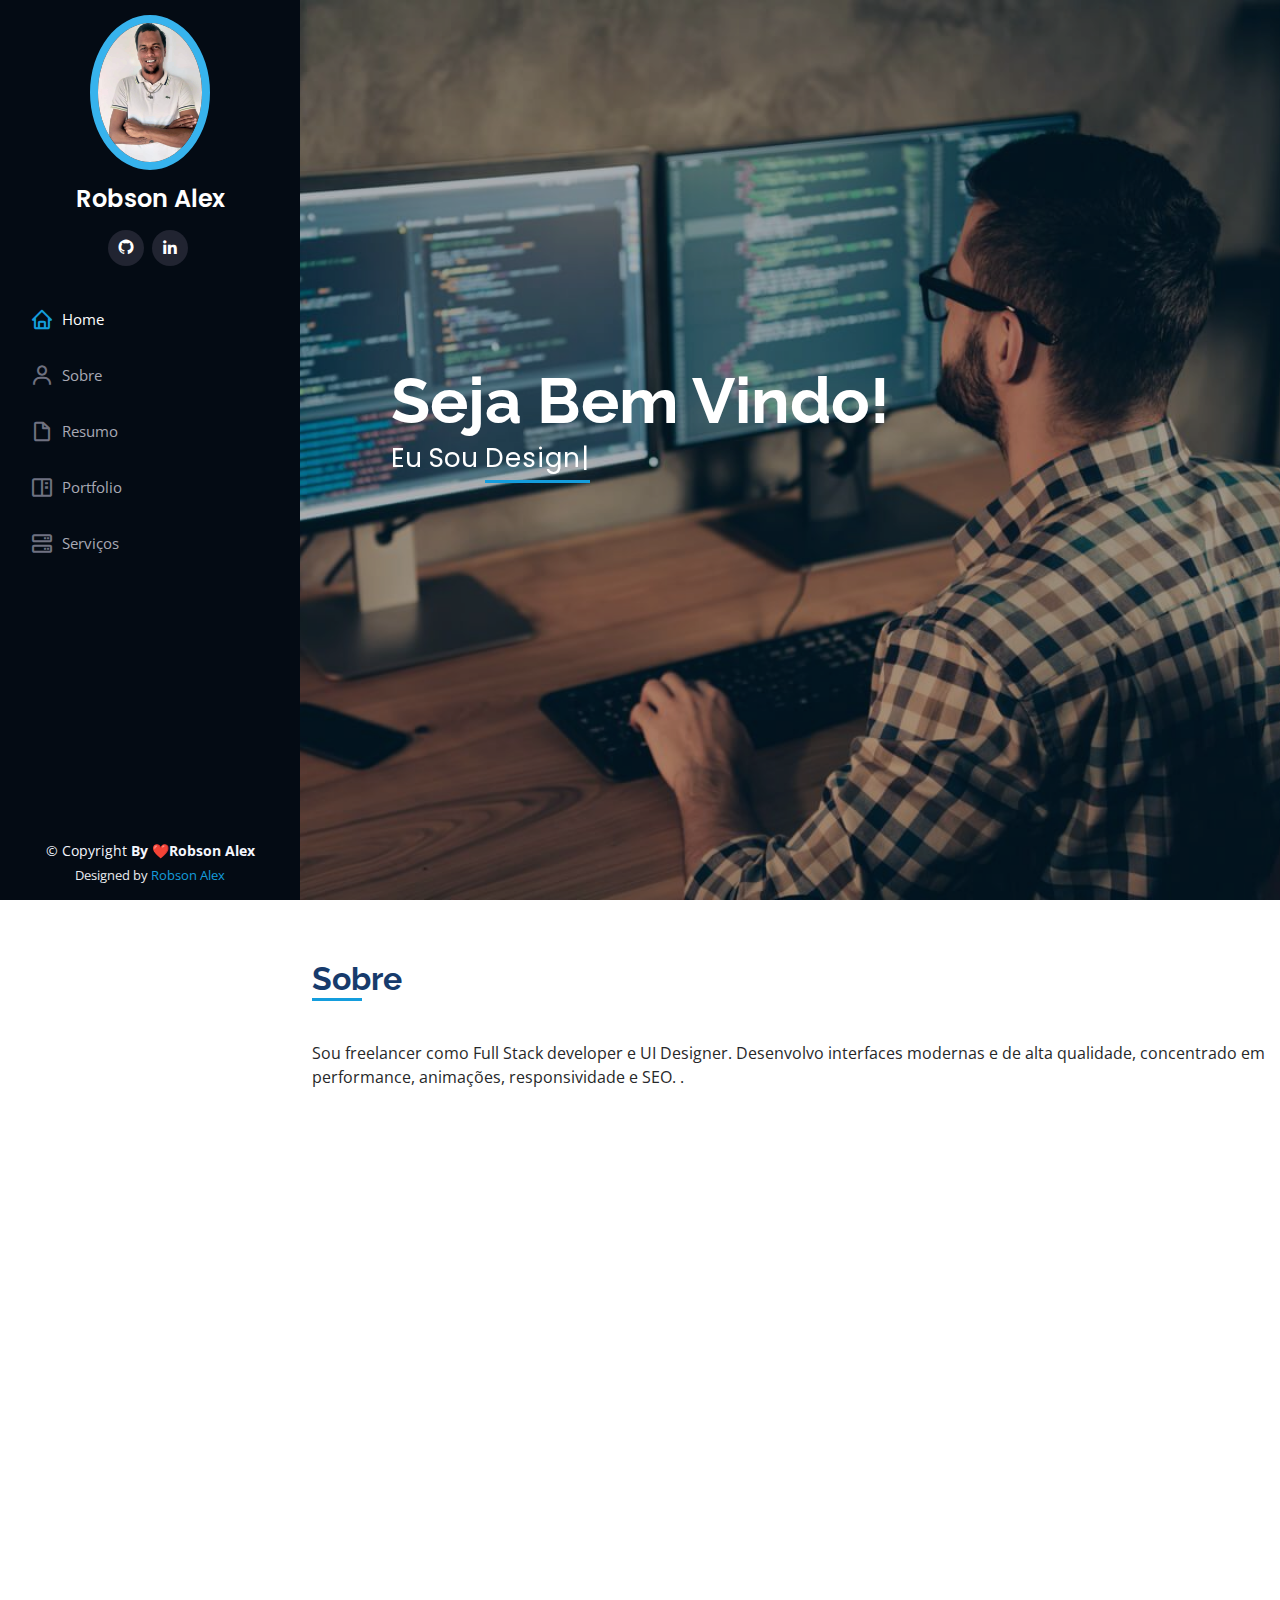
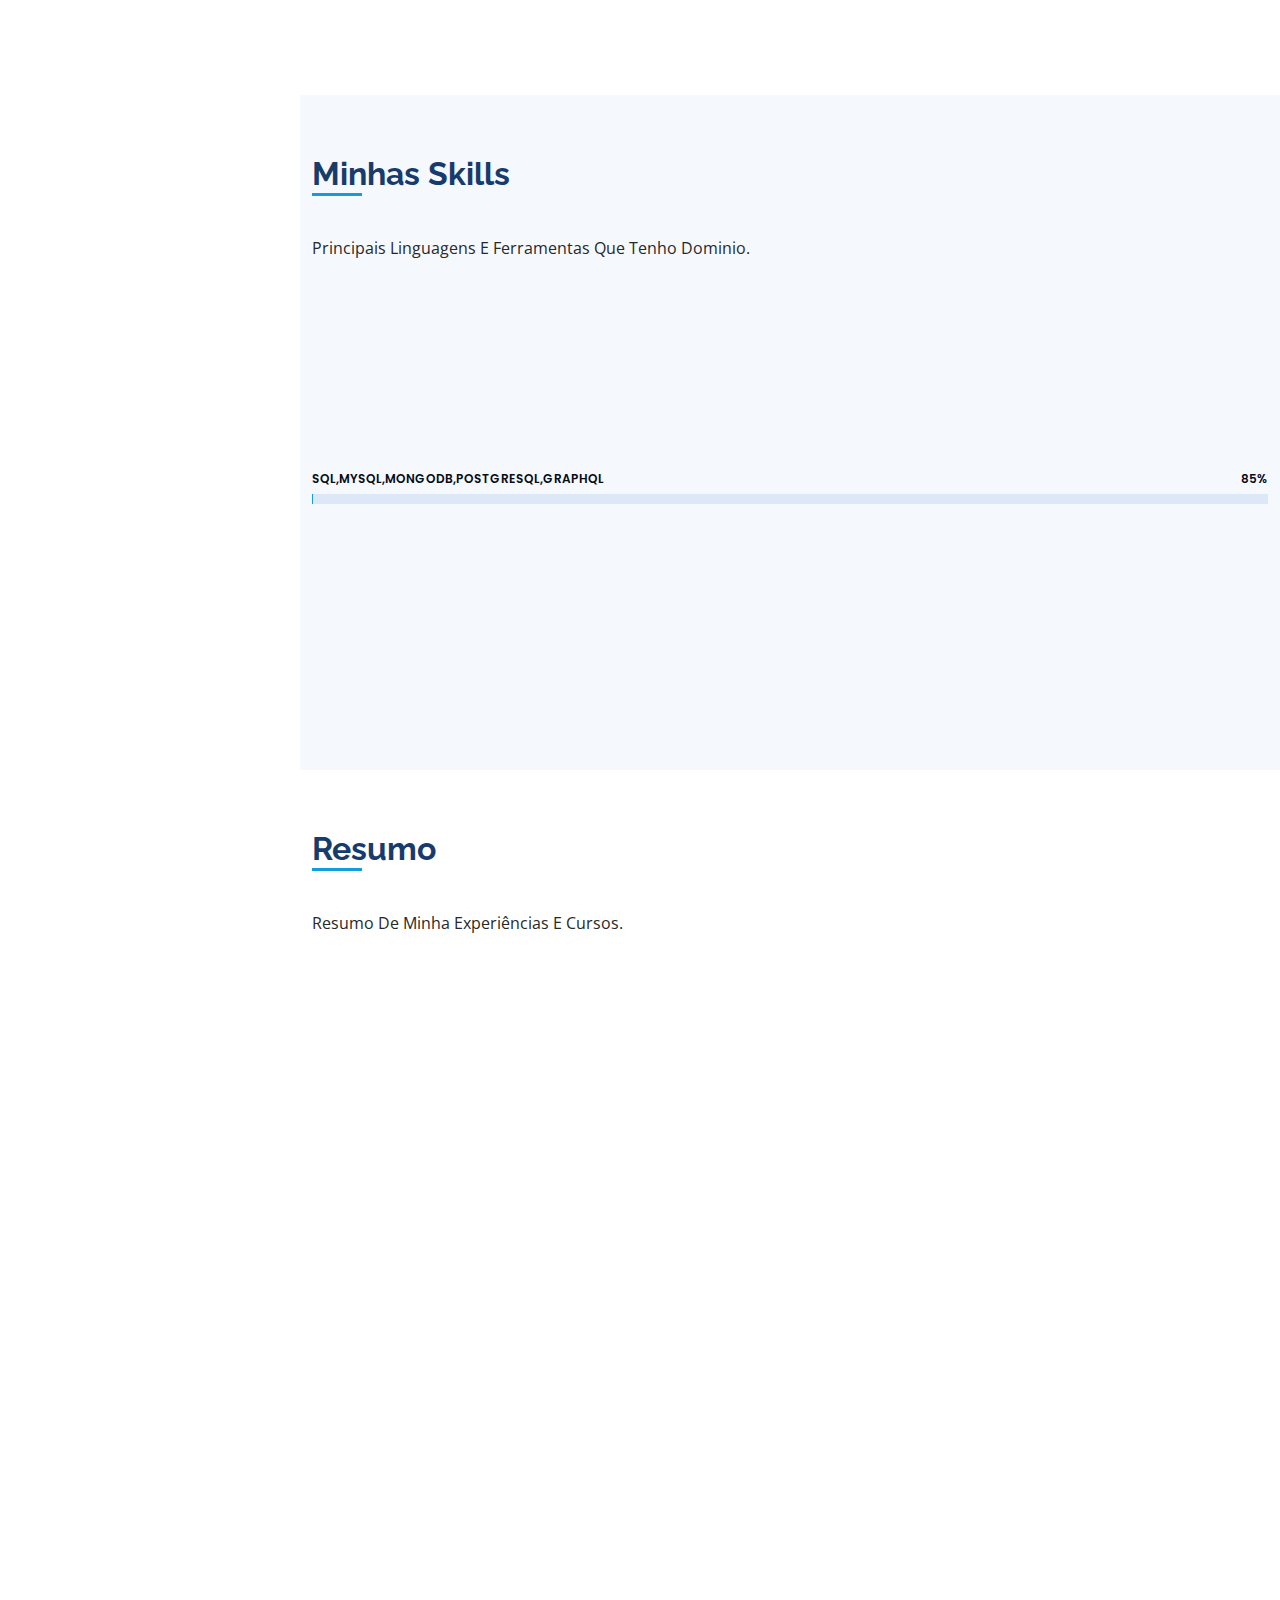
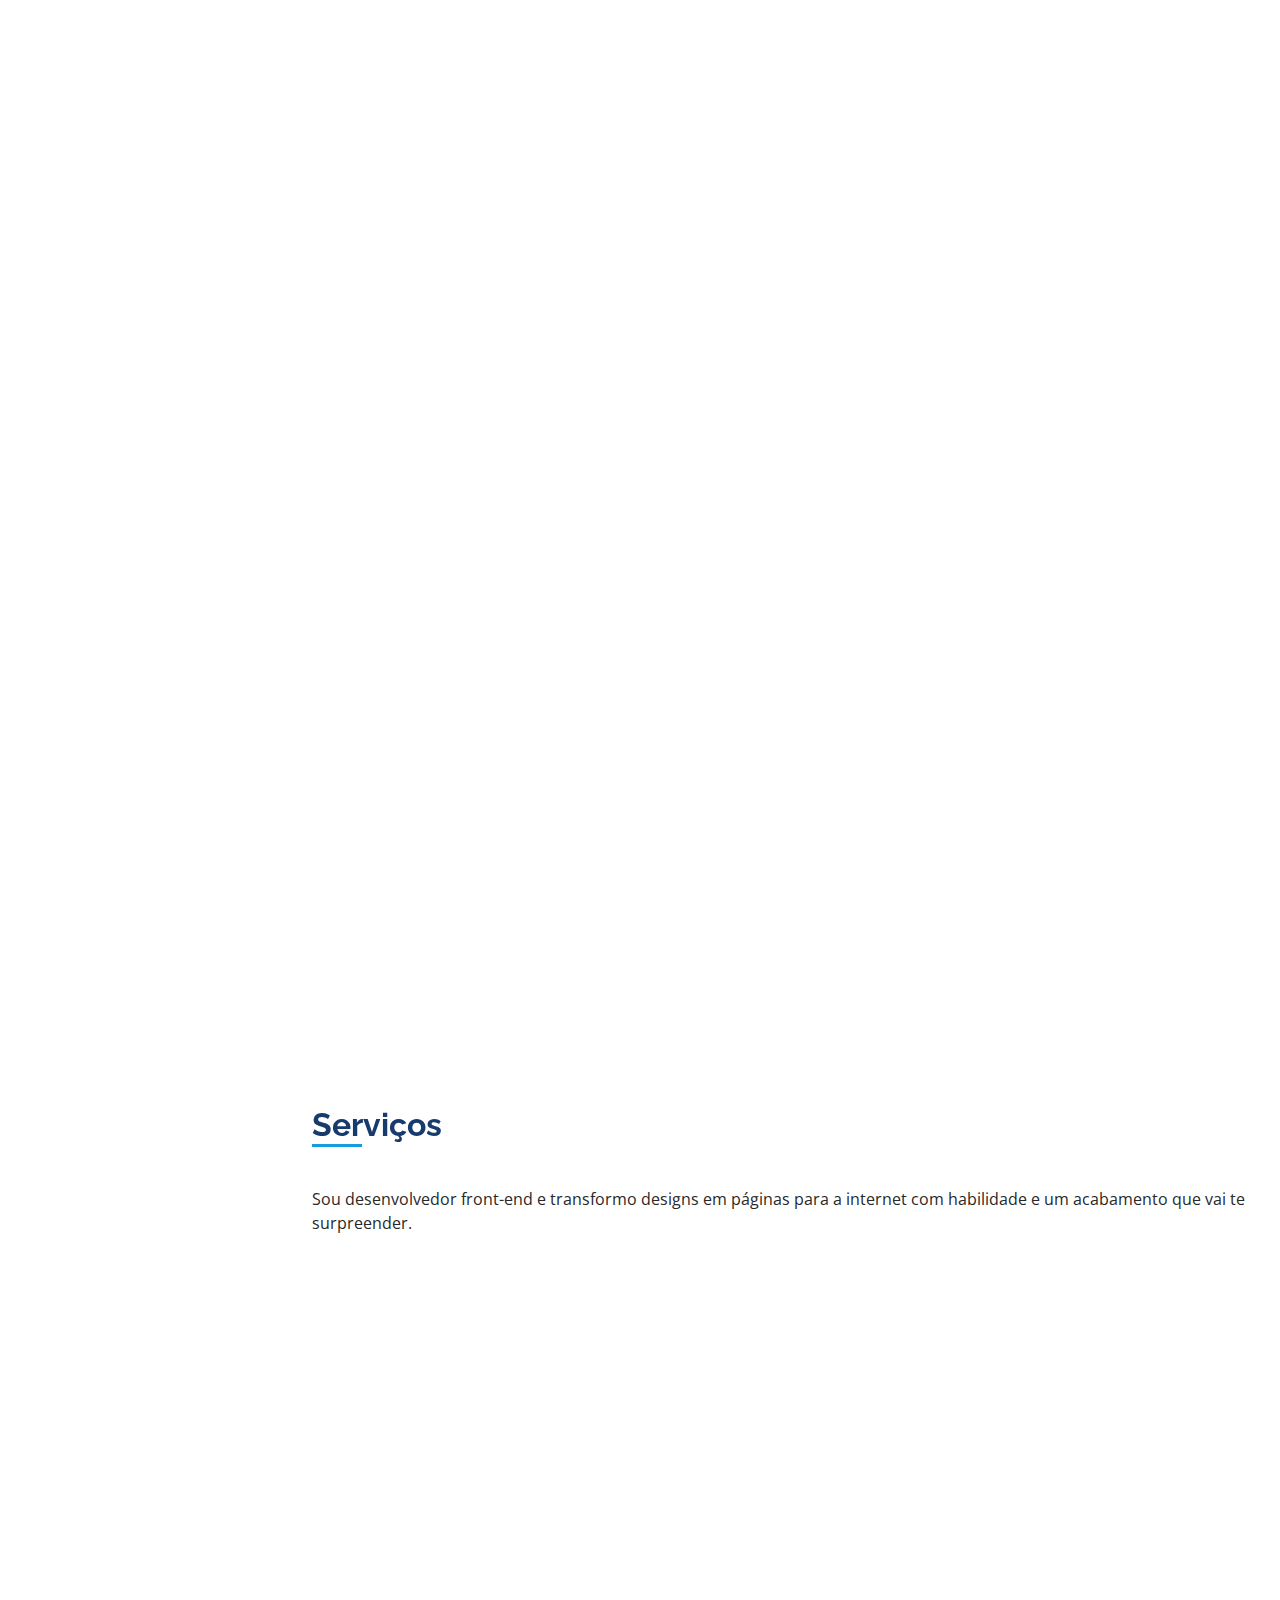
<file: index.html>
<!DOCTYPE html>

<html lang="en">
<head>
<meta charset="utf-8"/>
<meta content="width=device-width, initial-scale=1.0" name="viewport"/>
<title>Robson Alex</title>
<meta content="" name="description"/>
<meta content="" name="keywords"/>
<!-- Favicons -->
<link href="assets/img/favicon.png" rel="icon"/>
<link href="assets/img/apple-touch-icon.png" rel="apple-touch-icon"/>
<!-- Google Fonts -->
<link href="https://fonts.googleapis.com/css?family=Open+Sans:300,300i,400,400i,600,600i,700,700i|Raleway:300,300i,400,400i,500,500i,600,600i,700,700i|Poppins:300,300i,400,400i,500,500i,600,600i,700,700i" rel="stylesheet"/>
<!-- Vendor CSS Files -->
<link href="assets/vendor/aos/aos.css" rel="stylesheet"/>
<link href="assets/vendor/bootstrap/css/bootstrap.min.css" rel="stylesheet"/>
<link href="assets/vendor/bootstrap-icons/bootstrap-icons.css" rel="stylesheet"/>
<link href="assets/vendor/boxicons/css/boxicons.min.css" rel="stylesheet"/>
<link href="assets/vendor/glightbox/css/glightbox.min.css" rel="stylesheet"/>
<link href="assets/vendor/swiper/swiper-bundle.min.css" rel="stylesheet"/>
<!-- Template Main CSS File -->
<link href="assets/css/style.css" rel="stylesheet"/>
</head>
<body>
<!-- ======= Mobile nav toggle button ======= -->
<i class="bi bi-list mobile-nav-toggle d-xl-none"></i>
<!-- ======= Header ======= -->
<header id="header">
<div class="d-flex flex-column">
<div class="profile">
<img alt="" class="img-fluid rounded-circle" src="assets/img/profile-img.jpg"/>
<h1 class="text-light"><a href="index.html">Robson Alex </a></h1>
<div class="social-links mt-3 text-center">
<a class="github" href="https://github.com/robsonmmfata"><i class="bx bxl-github"></i></a>
<a class="linkedin" href="https://www.linkedin.com/in/robson-gomes-3baa6423a/"><i class="bx bxl-linkedin"></i></a>
</div>
</div>
<nav class="nav-menu navbar" id="navbar">
<ul>
<li><a class="nav-link scrollto active" href="#hero"><i class="bx bx-home"></i> <span>Home</span></a></li>
<li><a class="nav-link scrollto" href="#about"><i class="bx bx-user"></i> <span>Sobre</span></a></li>
<li><a class="nav-link scrollto" href="#resume"><i class="bx bx-file-blank"></i> <span>Resumo</span></a></li>
<li><a class="nav-link scrollto" href="#portfolio"><i class="bx bx-book-content"></i> <span>Portfolio</span></a></li>
<li><a class="nav-link scrollto" href="#services"><i class="bx bx-server"></i> <span>Serviços</span></a></li>
</ul>
</nav><!-- .nav-menu -->
</div>
</header><!-- End Header -->
<!-- ======= Hero Section ======= -->
<section class="d-flex flex-column justify-content-center align-items-center" id="hero">
<div class="hero-container" data-aos="fade-in">
<h1>Seja Bem Vindo!</h1>
<p>Eu Sou <span class="typed" data-typed-items="Designer Gráfico, Desenvolvedor Full Stack , Freelancer"></span></p>
</div>
</section><!-- End Hero -->
<main id="main">
<!-- ======= About Section ======= -->
<section class="about" id="about">
<div class="container">
<div class="section-title">
<h2>Sobre</h2>
<p>Sou freelancer como Full Stack developer e UI Designer. Desenvolvo interfaces modernas e de alta qualidade, concentrado em performance, animações, responsividade e SEO. .</p>
</div>
<div class="row">
<div class="col-lg-4" data-aos="fade-right">
<img alt="" class="img-fluid" src="assets/img/profile-img.jpg"/>
</div>
<div class="col-lg-8 pt-4 pt-lg-0 content" data-aos="fade-left">
<h3> Designer Gráfico&amp;Desenvolvedor Full Stack.</h3>
<p class="fst-italic">
              Desenvolvimento Full Stack Web - Programação de sites responsivos usando,principais linguagens do mercado par a melhor desempenho e produção.
            </p>
<div class="row">
<div class="col-lg-6">
<ul>
<li><i class="bi bi-chevron-right"></i> <strong>Aniversário:</strong> <span>2 Maio 1989</span></li>
<li><i class="bi bi-chevron-right"></i> <strong>Meu Git:</strong> <span>www.github.com/robsonmmfata</span></li>
<li><i class="bi bi-chevron-right"></i> <strong>whatsapp:</strong> <span>(018)97155-6747</span></li>
<li><i class="bi bi-chevron-right"></i> <strong>Cidade:</strong> <span>Andradina, São Paulo</span></li>
</ul>
</div>
<div class="col-lg-6">
<ul>
<li><i class="bi bi-chevron-right"></i> <strong>Idade:</strong> <span>36</span></li>
<li><i class="bi bi-chevron-right"></i> <strong>Grau:</strong> <span>Técnologo(Analise Desenvolvimento De Sistemas)</span></li>
<li><i class="bi bi-chevron-right"></i> <strong>Grau:</strong> <span>Bacharelado Engenharia De Software(cursando)</span></li>
<li><i class="bi bi-chevron-right"></i> <strong>Email:</strong> <span>robsonmmfata@gmail.com</span></li>
<li><i class="bi bi-chevron-right"></i> <strong>Freelance:</strong> <span>Disponivél</span></li>
</ul>
</div>
</div>
<p>
              Desenvolvedor Full Stack  Graduado em Análise Desenvolvimento De Sistemas No Centro Universitário Unip Concluido Em 2014-2017 e Cursando Atualmente Engenharia De Software pelo Centro Universitário Unicesumar.

Constantemente antenado à novas tendências tecnológicas, fiz cursos  em Desenvolvimento Web ,to em busca de voltar a fazer freelancer e conseguir novos projetos.
            </p>
</div>
</div>
</div>
</section><!-- End About Section -->
<!-- ======= Skills Section ======= -->
<section class="skills section-bg" id="skills">
<div class="container">
<div class="section-title">
<h2>Minhas Skills</h2>
<p>Principais Linguagens E Ferramentas Que Tenho Dominio.</p>
</div>
<div class="row skills-content">
<div class="col-lg-6" data-aos="fade-up">
<div class="progress">
<span class="skill">HTML <i class="val">100%</i></span>
<div class="progress-bar-wrap">
<div aria-valuemax="100" aria-valuemin="0" aria-valuenow="100" class="progress-bar" role="progressbar"></div>
</div>
</div>
<div class="progress">
<span class="skill">CSS,Tailwind <i class="val">100%</i></span>
<div class="progress-bar-wrap">
<div aria-valuemax="100" aria-valuemin="0" aria-valuenow="90" class="progress-bar" role="progressbar"></div>
</div>
</div>
<div class="progress">
<span class="skill">JavaScript,Node Js <i class="val">85%</i></span>
<div class="progress-bar-wrap">
<div aria-valuemax="100" aria-valuemin="0" aria-valuenow="75" class="progress-bar" role="progressbar"></div>
</div>
</div>
</div>
<div class="progress">
  <span class="skill">Sql,Mysql,Mongodb,Postgresql,Graphql <i class="val">85%</i></span>
  <div class="progress-bar-wrap">
  <div aria-valuemax="100" aria-valuemin="0" aria-valuenow="75" class="progress-bar" role="progressbar"></div>
  </div>
  </div>
  </div>
  
  
<div class="col-lg-6" data-aos="fade-up" data-aos-delay="100">
<div class="progress">
<span class="skill">PHP,Python,C# <i class="val">80%</i></span>
<div class="progress-bar-wrap">
<div aria-valuemax="100" aria-valuemin="0" aria-valuenow="80" class="progress-bar" role="progressbar"></div>
</div>
</div>
<div class="progress">
<span class="skill">React Js,Angular,Next Js <i class="val">90%</i></span>
<div class="progress-bar-wrap">
<div aria-valuemax="100" aria-valuemin="0" aria-valuenow="90" class="progress-bar" role="progressbar"></div>
</div>
</div>
<div class="progress">
<span class="skill">Photoshop,Corel Draw<i class="val">95%</i></span>
<div class="progress-bar-wrap">
<div aria-valuemax="100" aria-valuemin="0" aria-valuenow="55" class="progress-bar" role="progressbar"></div>
</div>
</div>
</div>
</div>
</div>
</section><!-- End Skills Section -->
<!-- ======= Resume Section ======= -->
<section class="resume" id="resume">
<div class="container">
<div class="section-title">
<h2>Resumo</h2>
<p>Resumo De Minha Experiências E Cursos.</p>
</div>
<div class="row">
<div class="col-lg-6" data-aos="fade-up">
<h3 class="resume-title">Sumario</h3>
<div class="resume-item pb-0">
<h4>Unip </h4>
<p><em>Fiz Analise Desenvolvimento De Sistemas,onde aprendi manusear frameworks e javascript,React js,C#,html,css entre outras linguagens.
  fora ouros  videos que  vivo procurando pra e especializar e aprofundar mais pq amo Programação .</em></p>
</div>
<div class="row">
  <div class="col-lg-6" data-aos="fade-up">
  <h3 class="resume-title">Sumario</h3>
  <div class="resume-item pb-0">
  <h4>Unicesumar </h4>
<p><em>Estou cursando agora Engenharia De Software, vivo procurando pra e especializar e aprofundar mais pq amo Programação .</em></p>
</div>
  </div>
<h3 class="resume-title">Meus Cursos:</h3>
<div class="resume-item">
<h4>Análise Desenvolvimento De Sistemas  </h4>
<h5>2014 - 2017</h5>
</div>
<div class="resume-item">
<h4>Engenharia De Software</h4>
<h5>2025(Cursando)</h5>
</div>
</div>
<div class="col-lg-6" data-aos="fade-up" data-aos-delay="100">
<h3 class="resume-title">Experiências Profissionais:</h3>
<div class="resume-item">
<h4>Freelancer 99freelas</h4>
<h5>2020-2025Atual</h5>
<p><em>desenvolvendo Projetos,Pra Diversos Clientes Que Tem Demanda Na Plataforma De Freelancer.</em></p>
</div>
<div class="col-lg-6" data-aos="fade-up" data-aos-delay="100">
<h3 class="resume-title"></h3>
<div class="resume-item">
<h4>Kairós Malharia</h4>
<h5>2017</h5>
<p><em>Designer Gráfico </em></p>
</div>
<div class="resume-item">
<h4>Global Websites</h4>
<h5>2010 - 2015</h5>
<p><em>Desenvolvedor Front-End</em></p>
</div>
</div>
</div>
</div>
</div></section><!-- End Resume Section -->
<!-- ======= Portfolio Section ======= -->
<section class="portfolio section-bg" data-aos="fade-up" id="portfolio"><div class="section-title"></br>&nbsp;&nbsp;&nbsp;<h2>Meus Projetos no GitHub</h2><p>Veja os repositórios diretamente do meu GitHub</p></div>
<div class="swiper mySwiper">
<div class="swiper-wrapper" id="github-carousel"></div>
<div class="swiper-button-next"></div>
<div class="swiper-button-prev"></div>

</div>
</section><!-- End Portfolio Section -->
<!-- ======= Services Section ======= -->
<section class="services" id="services">
<div class="container">
<div class="section-title">
<h2>Serviços</h2>
<p>Sou desenvolvedor front-end e transformo designs em páginas para a internet com habilidade e um acabamento que vai te surpreender.</p>
</div>
<div class="row">
<div class="col-lg-4 col-md-6 icon-box" data-aos="fade-up">
<div class="icon"><i class="bi bi-code-slash"></i></div>
<h4 class="title"><a href="">Desenvolvimento</a></h4>
<p class="description">Desenvolvo de sites profissionais, blogs, portfólios, landing pages e e-commerce. </p>
</div>
<div class="col-lg-4 col-md-6 icon-box" data-aos="fade-up" data-aos-delay="100">
<div class="icon"><i class="bi bi-pen"></i></div>
<h4 class="title"><a href="">UI Design</a></h4>
<p class="description">Desenho interface de forma que ela seja clara, objetiva e principalmente intuitiva para o usuário. </p>
</div>
<div class="col-lg-4 col-md-6 icon-box" data-aos="fade-up" data-aos-delay="200">
<div class="icon"><i class="bi bi-bar-chart"></i></div>
<h4 class="title"><a href="">Seo</a></h4>
<p class="description">SEO significa Search Engine Optimization (otimização para mecanismos de busca). É um conjunto de estratégias e técnicas de otimização para sites, blogs e páginas na web com o objetivo de melhorar o posicionamento orgânico em buscadores como o Google ao gerar tráfego e autoridade digital.</p>
</div>
<div class="col-lg-4 col-md-6 icon-box" data-aos="fade-up" data-aos-delay="300">
<div class="icon"><i class="bi bi-cart"></i></div>
<h4 class="title"><a href="">E-COMMEERCE</a></h4>
<p class="description">Crio Lojas Virtuais customizadas, nas principais plataformas Loja Integrada, Tray e WooComerce do WordPress.</p>
</div>
<div class="col-lg-4 col-md-6 icon-box" data-aos="fade-up" data-aos-delay="400">
<div class="icon"><i class="bi bi-pen"></i></div>
<h4 class="title"><a href="">Design Gráfico</a></h4>
<p class="description">Essencial para o marketing Digital, uma arte gráfica pode fazer toda a diferença para o seu negócio. Panfletos, flyers, convites, banners, avatars, entre outras.
            </p>
</div>
<div class="col-lg-4 col-md-6 icon-box" data-aos="fade-up" data-aos-delay="500">
<div class="icon"><i class="bi bi-brush"></i></div>
<h4 class="title"><a href="">Sistema Integrado</a></h4>
<p class="description">Envolve o desenvolvimento multiplataformas, onde dispositivos diferentes se comunicam e trabalham em sincronia através da internet.
            </p>
</div>
</div>
</div>
</section><!-- End Services Section -->
</main><!-- End #main -->
<!-- ======= Footer ======= -->
<footer id="footer">
<div class="container">
<div class="copyright">
        © Copyright <strong><span>By ❤️Robson Alex</span></strong>
</div>
<div class="credits">
<!-- All the links in the footer should remain intact. -->
<!-- You can delete the links only if you purchased the pro version. -->
<!-- Licensing information: https://bootstrapmade.com/license/ -->
<!-- Purchase the pro version with working PHP/AJAX contact form: https://bootstrapmade.com/iportfolio-bootstrap-portfolio-websites-template/ -->
        Designed by <a href="https://github.com/robsonmmfata">Robson Alex</a>
</div>
</div>
</footer><!-- End  Footer -->
<a class="back-to-top d-flex align-items-center justify-content-center" href="#"><i class="bi bi-arrow-up-short"></i></a>
<!-- Vendor JS Files -->
<script src="assets/vendor/purecounter/purecounter.js"></script>
<script src="assets/vendor/aos/aos.js"></script>
<script src="assets/vendor/bootstrap/js/bootstrap.bundle.min.js"></script>
<script src="assets/vendor/glightbox/js/glightbox.min.js"></script>
<script src="assets/vendor/isotope-layout/isotope.pkgd.min.js"></script>
<script src="assets/vendor/swiper/swiper-bundle.min.js"></script>
<script src="assets/vendor/typed.js/typed.min.js"></script>
<script src="assets/vendor/waypoints/noframework.waypoints.js"></script>
<script src="assets/vendor/php-email-form/validate.js"></script>
<!-- Template Main JS File -->
<script src="assets/js/main.js"></script>
<!-- GitHub Projects Carousel -->
<section class="github-projects section-bg" id="github-projects">
<div class="container" data-aos="fade-up">
<div class="section-title">

</div>
<div class="swiper mySwiper">
<div class="swiper-wrapper" id="github-carousel">
<!-- Slides serão inseridos via JavaScript -->
</div>
<div class="swiper-button-next"></div>
<div class="swiper-button-prev"></div>
</div>
</div>
</section>
<!-- Swiper JS (CDN) -->
<link href="https://cdn.jsdelivr.net/npm/swiper@10/swiper-bundle.min.css" rel="stylesheet">
<script src="https://cdn.jsdelivr.net/npm/swiper@10/swiper-bundle.min.js"></script>
<script>
  const username = "robsonmmfata";
  fetch(`https://api.github.com/users/${username}/repos`)
    .then(res => res.json())
    .then(data => {
      const container = document.getElementById("github-carousel");
      data.forEach(repo => {
        const slide = document.createElement("div");
        slide.className = "swiper-slide";
        slide.innerHTML = `
          <div class="card p-3 shadow-sm rounded text-center bg-white">
            <img src="https://opengraph.githubassets.com/1/${username}/${repo.name}" alt="${repo.name}" style="width:100%; border-radius: 10px;" />
            <h5 class="mt-3">${repo.name}</h5>
            <p>${repo.description || "Sem descrição"}</p>
            <a href="${repo.html_url}" target="_blank" class="btn btn-primary mt-2">Ver Projeto</a>
          </div>
        `;
        container.appendChild(slide);
      });

      new Swiper(".mySwiper", {
        slidesPerView: 1,
        spaceBetween: 20,
        navigation: {
          nextEl: ".swiper-button-next",
          prevEl: ".swiper-button-prev"
        },
        breakpoints: {
          768: { slidesPerView: 2 },
          1024: { slidesPerView: 3 }
        }
      });
    });
</script>
</link>
<!-- Swiper JS (CDN) -->
<link href="https://cdn.jsdelivr.net/npm/swiper@10/swiper-bundle.min.css" rel="stylesheet"/>
<script src="https://cdn.jsdelivr.net/npm/swiper@10/swiper-bundle.min.js"></script>
<script>
  const username = "robsonmmfata";
  fetch(`https://api.github.com/users/${username}/repos`)
    .then(res => res.json())
    .then(data => {
      const container = document.getElementById("github-carousel");
      data.forEach(repo => {
        const slide = document.createElement("div");
        slide.className = "swiper-slide";
        slide.innerHTML = `
          <div class="card p-3 shadow-sm rounded text-center bg-white">
            <img src="https://opengraph.githubassets.com/1/${username}/${repo.name}" alt="${repo.name}" style="width:100%; border-radius: 10px;" />
            <h5 class="mt-3">${repo.name}</h5>
            <p>${repo.description || "Sem descrição"}</p>
            <a href="${repo.html_url}" target="_blank" class="btn btn-primary mt-2">Ver Projeto</a>
          </div>
        `;
        container.appendChild(slide);
      });

      new Swiper(".mySwiper", {
        slidesPerView: 1,
        spaceBetween: 20,
        navigation: {
          nextEl: ".swiper-button-next",
          prevEl: ".swiper-button-prev"
        },
        breakpoints: {
          768: { slidesPerView: 2 },
          1024: { slidesPerView: 3 }
        }
      });
    });
</script>
</body>
</html>
</file>
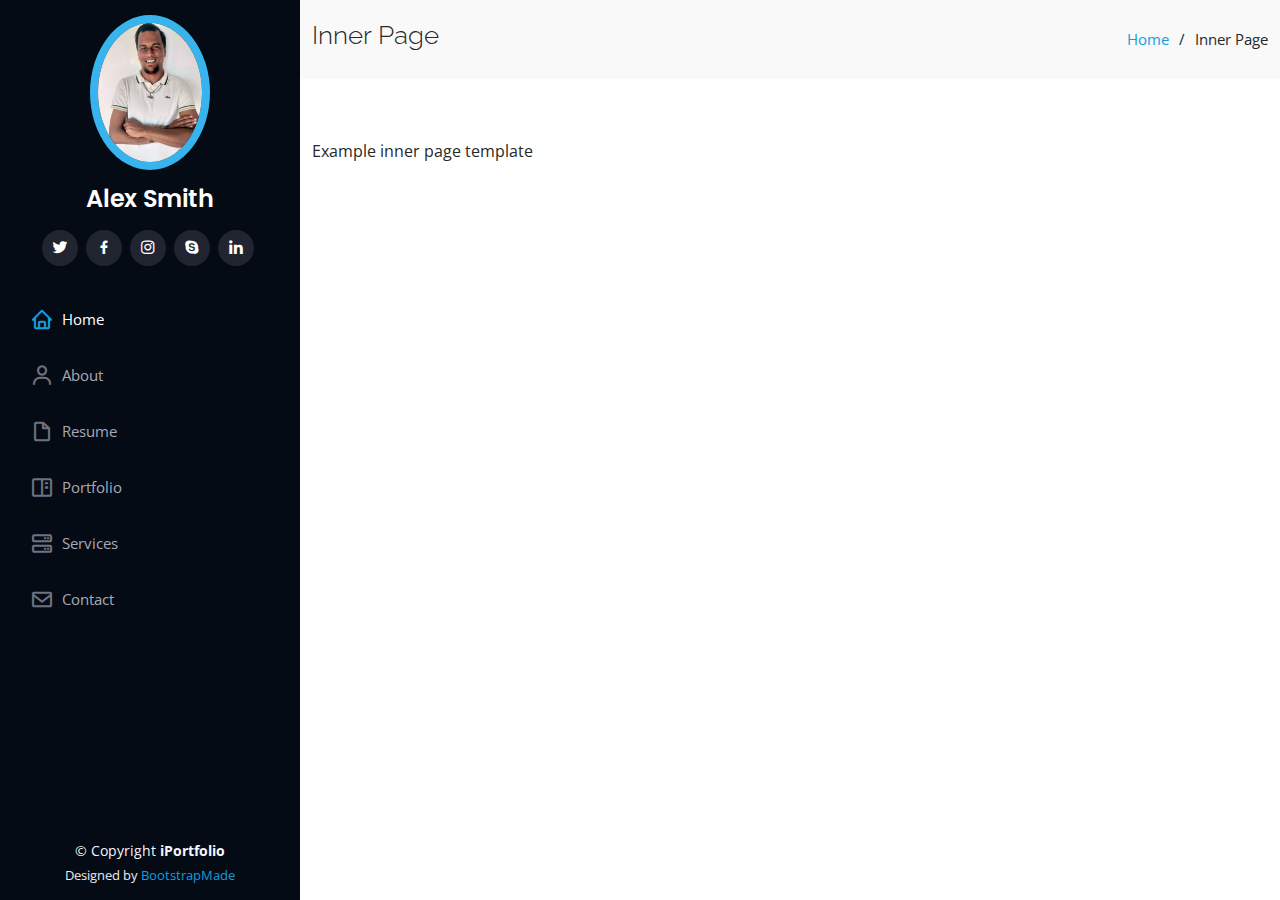
<file: inner-page.html>
<!DOCTYPE html>
<html lang="en">

<head>
  <meta charset="utf-8">
  <meta content="width=device-width, initial-scale=1.0" name="viewport">

  <title>Inner Page - iPortfolio Bootstrap Template</title>
  <meta content="" name="description">
  <meta content="" name="keywords">

  <!-- Favicons -->
  <link href="assets/img/favicon.png" rel="icon">
  <link href="assets/img/apple-touch-icon.png" rel="apple-touch-icon">

  <!-- Google Fonts -->
  <link href="https://fonts.googleapis.com/css?family=Open+Sans:300,300i,400,400i,600,600i,700,700i|Raleway:300,300i,400,400i,500,500i,600,600i,700,700i|Poppins:300,300i,400,400i,500,500i,600,600i,700,700i" rel="stylesheet">

  <!-- Vendor CSS Files -->
  <link href="assets/vendor/aos/aos.css" rel="stylesheet">
  <link href="assets/vendor/bootstrap/css/bootstrap.min.css" rel="stylesheet">
  <link href="assets/vendor/bootstrap-icons/bootstrap-icons.css" rel="stylesheet">
  <link href="assets/vendor/boxicons/css/boxicons.min.css" rel="stylesheet">
  <link href="assets/vendor/glightbox/css/glightbox.min.css" rel="stylesheet">
  <link href="assets/vendor/swiper/swiper-bundle.min.css" rel="stylesheet">

  <!-- Template Main CSS File -->
  <link href="assets/css/style.css" rel="stylesheet">

  <!-- =======================================================
  * Template Name: iPortfolio - v3.7.0
  * Template URL: https://bootstrapmade.com/iportfolio-bootstrap-portfolio-websites-template/
  * Author: BootstrapMade.com
  * License: https://bootstrapmade.com/license/
  ======================================================== -->
</head>

<body>

  <!-- ======= Mobile nav toggle button ======= -->
  <i class="bi bi-list mobile-nav-toggle d-xl-none"></i>

  <!-- ======= Header ======= -->
  <header id="header">
    <div class="d-flex flex-column">

      <div class="profile">
        <img src="assets/img/profile-img.jpg" alt="" class="img-fluid rounded-circle">
        <h1 class="text-light"><a href="index.html">Alex Smith</a></h1>
        <div class="social-links mt-3 text-center">
          <a href="#" class="twitter"><i class="bx bxl-twitter"></i></a>
          <a href="#" class="facebook"><i class="bx bxl-facebook"></i></a>
          <a href="#" class="instagram"><i class="bx bxl-instagram"></i></a>
          <a href="#" class="google-plus"><i class="bx bxl-skype"></i></a>
          <a href="#" class="linkedin"><i class="bx bxl-linkedin"></i></a>
        </div>
      </div>

      <nav id="navbar" class="nav-menu navbar">
        <ul>
          <li><a href="#hero" class="nav-link scrollto active"><i class="bx bx-home"></i> <span>Home</span></a></li>
          <li><a href="#about" class="nav-link scrollto"><i class="bx bx-user"></i> <span>About</span></a></li>
          <li><a href="#resume" class="nav-link scrollto"><i class="bx bx-file-blank"></i> <span>Resume</span></a></li>
          <li><a href="#portfolio" class="nav-link scrollto"><i class="bx bx-book-content"></i> <span>Portfolio</span></a></li>
          <li><a href="#services" class="nav-link scrollto"><i class="bx bx-server"></i> <span>Services</span></a></li>
          <li><a href="#contact" class="nav-link scrollto"><i class="bx bx-envelope"></i> <span>Contact</span></a></li>
        </ul>
      </nav><!-- .nav-menu -->
    </div>
  </header><!-- End Header -->

  <main id="main">

    <!-- ======= Breadcrumbs ======= -->
    <section class="breadcrumbs">
      <div class="container">

        <div class="d-flex justify-content-between align-items-center">
          <h2>Inner Page</h2>
          <ol>
            <li><a href="index.html">Home</a></li>
            <li>Inner Page</li>
          </ol>
        </div>

      </div>
    </section><!-- End Breadcrumbs -->

    <section class="inner-page">
      <div class="container">
        <p>
          Example inner page template
        </p>
      </div>
    </section>

  </main><!-- End #main -->

  <!-- ======= Footer ======= -->
  <footer id="footer">
    <div class="container">
      <div class="copyright">
        &copy; Copyright <strong><span>iPortfolio</span></strong>
      </div>
      <div class="credits">
        <!-- All the links in the footer should remain intact. -->
        <!-- You can delete the links only if you purchased the pro version. -->
        <!-- Licensing information: https://bootstrapmade.com/license/ -->
        <!-- Purchase the pro version with working PHP/AJAX contact form: https://bootstrapmade.com/iportfolio-bootstrap-portfolio-websites-template/ -->
        Designed by <a href="https://bootstrapmade.com/">BootstrapMade</a>
      </div>
    </div>
  </footer><!-- End  Footer -->

  <a href="#" class="back-to-top d-flex align-items-center justify-content-center"><i class="bi bi-arrow-up-short"></i></a>

  <!-- Vendor JS Files -->
  <script src="assets/vendor/purecounter/purecounter.js"></script>
  <script src="assets/vendor/aos/aos.js"></script>
  <script src="assets/vendor/bootstrap/js/bootstrap.bundle.min.js"></script>
  <script src="assets/vendor/glightbox/js/glightbox.min.js"></script>
  <script src="assets/vendor/isotope-layout/isotope.pkgd.min.js"></script>
  <script src="assets/vendor/swiper/swiper-bundle.min.js"></script>
  <script src="assets/vendor/typed.js/typed.min.js"></script>
  <script src="assets/vendor/waypoints/noframework.waypoints.js"></script>
  <script src="assets/vendor/php-email-form/validate.js"></script>

  <!-- Template Main JS File -->
  <script src="assets/js/main.js"></script>

</body>

</html>
</file>
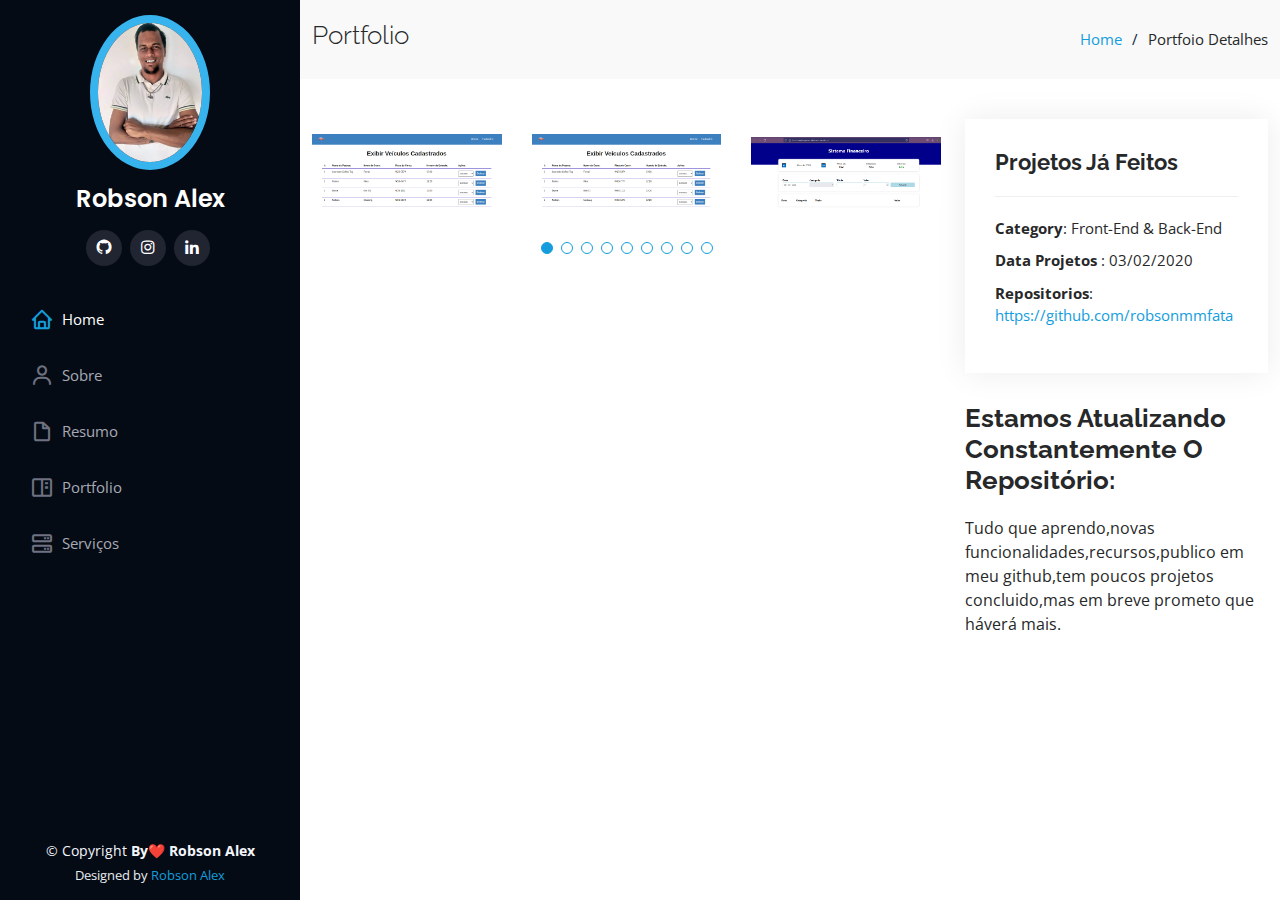
<file: portfolio-details.html>
<!DOCTYPE html>
<html lang="en">

<head>
  <meta charset="utf-8">
  <meta content="width=device-width, initial-scale=1.0" name="viewport">

  <title>Portfolio Detalhes</title>
  <meta content="" name="description">
  <meta content="" name="keywords">

  <!-- Favicons -->
  <link href="assets/img/favicon.png" rel="icon">
  <link href="assets/img/apple-touch-icon.png" rel="apple-touch-icon">

  <!-- Google Fonts -->
  <link href="https://fonts.googleapis.com/css?family=Open+Sans:300,300i,400,400i,600,600i,700,700i|Raleway:300,300i,400,400i,500,500i,600,600i,700,700i|Poppins:300,300i,400,400i,500,500i,600,600i,700,700i" rel="stylesheet">

  <!-- Vendor CSS Files -->
  <link href="assets/vendor/aos/aos.css" rel="stylesheet">
  <link href="assets/vendor/bootstrap/css/bootstrap.min.css" rel="stylesheet">
  <link href="assets/vendor/bootstrap-icons/bootstrap-icons.css" rel="stylesheet">
  <link href="assets/vendor/boxicons/css/boxicons.min.css" rel="stylesheet">
  <link href="assets/vendor/glightbox/css/glightbox.min.css" rel="stylesheet">
  <link href="assets/vendor/swiper/swiper-bundle.min.css" rel="stylesheet">

  <!-- Template Main CSS File -->
  <link href="assets/css/style.css" rel="stylesheet">

  <!-- =======================================================
  * Template Name: iPortfolio - v3.7.0
  * Template URL: https://bootstrapmade.com/iportfolio-bootstrap-portfolio-websites-template/
  * Author: BootstrapMade.com
  * License: https://bootstrapmade.com/license/
  ======================================================== -->
</head>

<body>

  <!-- ======= Mobile nav toggle button ======= -->
  <i class="bi bi-list mobile-nav-toggle d-xl-none"></i>

  <!-- ======= Header ======= -->
  <header id="header">
    <div class="d-flex flex-column">

      <div class="profile">
        <img src="assets/img/profile-img.jpg" alt="" class="img-fluid rounded-circle">
        <h1 class="text-light"><a href="index.html">Robson Alex </a></h1>
        <div class="social-links mt-3 text-center">
          <a href="https://github.com/robsonmmfata" class="github"><i class="bx bxl-github"></i></a>
           <a href="#" class="instagram"><i class="bx bxl-instagram"></i></a>
        
          <a href="#" class="linkedin"><i class="bx bxl-linkedin"></i></a>
        </div>
      </div>

      <nav id="navbar" class="nav-menu navbar">
        <ul>
          <li><a href="#hero" class="nav-link scrollto active"><i class="bx bx-home"></i> <span>Home</span></a></li>
          <li><a href="#about" class="nav-link scrollto"><i class="bx bx-user"></i> <span>Sobre</span></a></li>
          <li><a href="#resume" class="nav-link scrollto"><i class="bx bx-file-blank"></i> <span>Resumo</span></a></li>
          <li><a href="#portfolio" class="nav-link scrollto"><i class="bx bx-book-content"></i> <span>Portfolio</span></a></li>
          <li><a href="#services" class="nav-link scrollto"><i class="bx bx-server"></i> <span>Serviços</span></a></li>
    
        </ul>
      </nav><!-- .nav-menu -->
    </div>
  </header><!-- End Header -->

  <main id="main">

    <!-- ======= Breadcrumbs ======= -->
    <section id="breadcrumbs" class="breadcrumbs">
      <div class="container">

        <div class="d-flex justify-content-between align-items-center">
          <h2>Portfolio</h2>
          <ol>
            <li><a href="index.html">Home</a></li>
            <li>Portfoio Detalhes</li>
          </ol>
        </div>

      </div>
    </section><!-- End Breadcrumbs -->

    <!-- ======= Portfolio Details Section ======= -->
    <section id="portfolio-details" class="portfolio-details">
      <div class="container">

        <div class="row gy-4">

          <div class="col-lg-8">
            <div class="portfolio-details-slider swiper">
              <div class="swiper-wrapper align-items-center">

                <div class="swiper-slide">
                  <img src="assets/img/portfolio/portfolio-details-1.png" alt="">
                </div>
                <div class="swiper-slide">
                  <img src="assets/img/portfolio/portfolio-details-1.png" alt="">
                </div>
                <div class="swiper-slide">
                  <img src="assets/img/portfolio/portfolio-2.png" alt="">
                </div>
                <div class="swiper-slide">
                  <img src="assets/img/portfolio/portfolio-21.png" alt="">
                </div>

                <div class="swiper-slide">
                  <img src="assets/img/portfolio/portfolio-22.png" alt="">
                </div>

                

              </div>
              <div class="swiper-pagination"></div>
            </div>
          </div>

          <div class="col-lg-4">
            <div class="portfolio-info">
              <h3>Projetos Já Feitos</h3>
              <ul>
                <li><strong>Category</strong>: Front-End & Back-End</li>
                  <li><strong>Data Projetos </strong>: 03/02/2020</li>
                <li><strong>Repositorios</strong>: <a href="https://github.com/robsonmmfata">https://github.com/robsonmmfata</a></li>
              </ul>
            </div>
            <div class="portfolio-description">
              <h2>Estamos Atualizando Constantemente O Repositório:</h2>
              <p>
                Tudo que aprendo,novas funcionalidades,recursos,publico em meu github,tem poucos projetos concluido,mas em breve prometo que háverá mais.
              </p>
            </div>
          </div>

        </div>

      </div>
    </section><!-- End Portfolio Details Section -->

  </main><!-- End #main -->

  <!-- ======= Footer ======= -->
  <footer id="footer">
    <div class="container">
      <div class="copyright">
        &copy; Copyright <strong><span>By❤️ Robson Alex</span></strong>
      </div>
      <div class="credits">
        <!-- All the links in the footer should remain intact. -->
        <!-- You can delete the links only if you purchased the pro version. -->
        <!-- Licensing information: https://bootstrapmade.com/license/ -->
        <!-- Purchase the pro version with working PHP/AJAX contact form: https://bootstrapmade.com/iportfolio-bootstrap-portfolio-websites-template/ -->
        Designed by <a href="https://github.com/carlosmmfata">Robson Alex</a>
      </div>
    </div>
  </footer><!-- End  Footer -->

  <a href="#" class="back-to-top d-flex align-items-center justify-content-center"><i class="bi bi-arrow-up-short"></i></a>

  <!-- Vendor JS Files -->
  <script src="assets/vendor/purecounter/purecounter.js"></script>
  <script src="assets/vendor/aos/aos.js"></script>
  <script src="assets/vendor/bootstrap/js/bootstrap.bundle.min.js"></script>
  <script src="assets/vendor/glightbox/js/glightbox.min.js"></script>
  <script src="assets/vendor/isotope-layout/isotope.pkgd.min.js"></script>
  <script src="assets/vendor/swiper/swiper-bundle.min.js"></script>
  <script src="assets/vendor/typed.js/typed.min.js"></script>
  <script src="assets/vendor/waypoints/noframework.waypoints.js"></script>
  <script src="assets/vendor/php-email-form/validate.js"></script>

  <!-- Template Main JS File -->
  <script src="assets/js/main.js"></script>

</body>

</html>
</file>
<file: assets/css/style.css>
/**
* Template Name: iPortfolio - v3.7.0
* Template URL: https://bootstrapmade.com/iportfolio-bootstrap-portfolio-websites-template/
* Author: BootstrapMade.com
* License: https://bootstrapmade.com/license/
*/

/*--------------------------------------------------------------
# General
--------------------------------------------------------------*/
body {
  font-family: "Open Sans", sans-serif;
  color: #272829;
}

a {
  color: #149ddd;
  text-decoration: none;
}

a:hover {
  color: #37b3ed;
  text-decoration: none;
}

h1, h2, h3, h4, h5, h6 {
  font-family: "Raleway", sans-serif;
}

/*--------------------------------------------------------------
# Back to top button
--------------------------------------------------------------*/
.back-to-top {
  position: fixed;
  visibility: hidden;
  opacity: 0;
  right: 15px;
  bottom: 15px;
  z-index: 996;
  background: #149ddd;
  width: 40px;
  height: 40px;
  border-radius: 50px;
  transition: all 0.4s;
}
.back-to-top i {
  font-size: 28px;
  color: #fff;
  line-height: 0;
}
.back-to-top:hover {
  background: #2eafec;
  color: #fff;
}
.back-to-top.active {
  visibility: visible;
  opacity: 1;
}

/*--------------------------------------------------------------
# Header
--------------------------------------------------------------*/
#header {
  position: fixed;
  top: 0;
  left: 0;
  bottom: 0;
  width: 300px;
  transition: all ease-in-out 0.5s;
  z-index: 9997;
  transition: all 0.5s;
  padding: 0 15px;
  background: #040b14;
  overflow-y: auto;
}
#header .profile img {
  margin: 15px auto;
  display: block;
  width: 120px;
  border: 8px solid #37b3ed;
}
#header .profile h1 {
  font-size: 24px;
  margin: 0;
  padding: 0;
  font-weight: 600;
  -moz-text-align-last: center;
  text-align-last: center;
  font-family: "Poppins", sans-serif;
}
#header .profile h1 a, #header .profile h1 a:hover {
  color: #fff;
  text-decoration: none;
}
#header .profile .social-links a {
  font-size: 18px;
  display: inline-block;
  background: #212431;
  color: #fff;
  line-height: 1;
  padding: 8px 0;
  margin-right: 4px;
  border-radius: 50%;
  text-align: center;
  width: 36px;
  height: 36px;
  transition: 0.3s;
}
#header .profile .social-links a:hover {
  background: #149ddd;
  color: #fff;
  text-decoration: none;
}

#main {
  margin-left: 300px;
}

@media (max-width: 1199px) {
  #header {
    left: -300px;
  }

  #main {
    margin-left: 0;
  }
}
/*--------------------------------------------------------------
# Navigation Menu
--------------------------------------------------------------*/
/* Desktop Navigation */
.nav-menu {
  padding: 30px 0 0 0;
}
.nav-menu * {
  margin: 0;
  padding: 0;
  list-style: none;
}
.nav-menu > ul > li {
  position: relative;
  white-space: nowrap;
}
.nav-menu a, .nav-menu a:focus {
  display: flex;
  align-items: center;
  color: #a8a9b4;
  padding: 12px 15px;
  margin-bottom: 8px;
  transition: 0.3s;
  font-size: 15px;
}
.nav-menu a i, .nav-menu a:focus i {
  font-size: 24px;
  padding-right: 8px;
  color: #6f7180;
}
.nav-menu a:hover, .nav-menu .active, .nav-menu .active:focus, .nav-menu li:hover > a {
  text-decoration: none;
  color: #fff;
}
.nav-menu a:hover i, .nav-menu .active i, .nav-menu .active:focus i, .nav-menu li:hover > a i {
  color: #149ddd;
}

/* Mobile Navigation */
.mobile-nav-toggle {
  position: fixed;
  right: 15px;
  top: 15px;
  z-index: 9998;
  border: 0;
  font-size: 24px;
  transition: all 0.4s;
  outline: none !important;
  background-color: #149ddd;
  color: #fff;
  width: 40px;
  height: 40px;
  display: inline-flex;
  align-items: center;
  justify-content: center;
  line-height: 0;
  border-radius: 50px;
  cursor: pointer;
}

.mobile-nav-active {
  overflow: hidden;
}
.mobile-nav-active #header {
  left: 0;
}

/*--------------------------------------------------------------
# Hero Section
--------------------------------------------------------------*/
#hero {
  width: 100%;
  height: 100vh;
  background: url("../img/vai.jpg") top center;
  background-size: cover;
}
#hero:before {
  content: "";
  background: rgba(5, 13, 24, 0.3);
  position: absolute;
  bottom: 0;
  top: 0;
  left: 0;
  right: 0;
  z-index: 1;
}
#hero .hero-container {
  position: relative;
  z-index: 2;
  min-width: 300px;
}
#hero h1 {
  margin: 0 0 10px 0;
  font-size: 64px;
  font-weight: 700;
  line-height: 56px;
  color: #fff;
}
#hero p {
  color: #fff;
  margin-bottom: 50px;
  font-size: 26px;
  font-family: "Poppins", sans-serif;
}
#hero p span {
  color: #fff;
  padding-bottom: 4px;
  letter-spacing: 1px;
  border-bottom: 3px solid #149ddd;
}
@media (min-width: 1024px) {
  #hero {
    background-attachment: fixed;
  }
}
@media (max-width: 768px) {
  #hero h1 {
    font-size: 28px;
    line-height: 36px;
  }
  #hero h2 {
    font-size: 18px;
    line-height: 24px;
    margin-bottom: 30px;
  }
}

/*--------------------------------------------------------------
# Sections General
--------------------------------------------------------------*/
section {
  padding: 60px 0;
  overflow: hidden;
}

.section-bg {
  background: #f5f8fd;
}

.section-title {
  padding-bottom: 30px;
}
.section-title h2 {
  font-size: 32px;
  font-weight: bold;
  margin-bottom: 20px;
  padding-bottom: 20px;
  position: relative;
  color: #173b6c;
}
.section-title h2::after {
  content: "";
  position: center;
  display: block;
  width: 50px;
  height: 3px;
  background: #149ddd;
  bottom: 0;
  left: 0;
}
.section-title p {
  margin-bottom: 0;
}

/*--------------------------------------------------------------
# About
--------------------------------------------------------------*/
.about .content h3 {
  font-weight: 700;
  font-size: 26px;
  color: #173b6c;
}
.about .content ul {
  list-style: none;
  padding: 0;
}
.about .content ul li {
  margin-bottom: 20px;
  display: flex;
  align-items: center;
}
.about .content ul strong {
  margin-right: 10px;
}
.about .content ul i {
  font-size: 16px;
  margin-right: 5px;
  color: #149ddd;
  line-height: 0;
}
.about .content p:last-child {
  margin-bottom: 0;
}

/*--------------------------------------------------------------
# Facts
--------------------------------------------------------------*/
.facts {
  padding-bottom: 30px;
}
.facts .count-box {
  padding: 30px;
  width: 100%;
}
.facts .count-box i {
  display: block;
  font-size: 44px;
  color: #149ddd;
  float: left;
  line-height: 0;
}
.facts .count-box span {
  font-size: 48px;
  line-height: 40px;
  display: block;
  font-weight: 700;
  color: #050d18;
  margin-left: 60px;
}
.facts .count-box p {
  padding: 15px 0 0 0;
  margin: 0 0 0 60px;
  font-family: "Raleway", sans-serif;
  font-size: 14px;
  color: #122f57;
}
.facts .count-box a {
  font-weight: 600;
  display: block;
  margin-top: 20px;
  color: #122f57;
  font-size: 15px;
  font-family: "Poppins", sans-serif;
  transition: ease-in-out 0.3s;
}
.facts .count-box a:hover {
  color: #1f5297;
}

/*--------------------------------------------------------------
# Akills
--------------------------------------------------------------*/
.skills .progress {
  height: 60px;
  display: block;
  background: none;
  border-radius: 0;
}
.skills .progress .skill {
  padding: 0;
  margin: 0 0 6px 0;
  text-transform: uppercase;
  display: block;
  font-weight: 600;
  font-family: "Poppins", sans-serif;
  color: #050d18;
}
.skills .progress .skill .val {
  float: right;
  font-style: normal;
}
.skills .progress-bar-wrap {
  background: #dce8f8;
  height: 10px;
}
.skills .progress-bar {
  width: 1px;
  height: 10px;
  transition: 0.9s;
  background-color: #149ddd;
}

/*--------------------------------------------------------------
# Resume
--------------------------------------------------------------*/
.resume .resume-title {
  font-size: 26px;
  font-weight: 700;
  margin-top: 20px;
  margin-bottom: 20px;
  color: #050d18;
}
.resume .resume-item {
  padding: 0 0 20px 20px;
  margin-top: -2px;
  border-left: 2px solid #1f5297;
  position: relative;
}
.resume .resume-item h4 {
  line-height: 18px;
  font-size: 18px;
  font-weight: 600;
  text-transform: uppercase;
  font-family: "Poppins", sans-serif;
  color: #050d18;
  margin-bottom: 10px;
}
.resume .resume-item h5 {
  font-size: 16px;
  background: #e4edf9;
  padding: 5px 15px;
  display: inline-block;
  font-weight: 600;
  margin-bottom: 10px;
}
.resume .resume-item ul {
  padding-left: 20px;
}
.resume .resume-item ul li {
  padding-bottom: 10px;
}
.resume .resume-item:last-child {
  padding-bottom: 0;
}
.resume .resume-item::before {
  content: "";
  position: absolute;
  width: 16px;
  height: 16px;
  border-radius: 50px;
  left: -9px;
  top: 0;
  background: #fff;
  border: 2px solid #1f5297;
}

/*--------------------------------------------------------------
# Portfolio
--------------------------------------------------------------*/
.portfolio .portfolio-item {
  margin-bottom: 30px;
}
.portfolio #portfolio-flters {
  padding: 0;
  margin: 0 auto 35px auto;
  list-style: none;
  text-align: center;
  background: #fff;
  border-radius: 50px;
  padding: 2px 15px;
}
.portfolio #portfolio-flters li {
  cursor: pointer;
  display: inline-block;
  padding: 10px 15px 8px 15px;
  font-size: 14px;
  font-weight: 600;
  line-height: 1;
  text-transform: uppercase;
  color: #272829;
  margin-bottom: 5px;
  transition: all 0.3s ease-in-out;
}
.portfolio #portfolio-flters li:hover, .portfolio #portfolio-flters li.filter-active {
  color: #149ddd;
}
.portfolio #portfolio-flters li:last-child {
  margin-right: 0;
}
.portfolio .portfolio-wrap {
  transition: 0.3s;
  position: relative;
  overflow: hidden;
  z-index: 1;
}
.portfolio .portfolio-wrap::before {
  content: "";
  background: rgba(255, 255, 255, 0.5);
  position: absolute;
  left: 0;
  right: 0;
  top: 0;
  bottom: 0;
  transition: all ease-in-out 0.3s;
  z-index: 2;
  opacity: 0;
}
.portfolio .portfolio-wrap .portfolio-links {
  opacity: 1;
  left: 0;
  right: 0;
  bottom: -60px;
  z-index: 3;
  position: absolute;
  transition: all ease-in-out 0.3s;
  display: flex;
  justify-content: center;
}
.portfolio .portfolio-wrap .portfolio-links a {
  color: #fff;
  font-size: 28px;
  text-align: center;
  background: rgba(20, 157, 221, 0.75);
  transition: 0.3s;
  width: 50%;
}
.portfolio .portfolio-wrap .portfolio-links a:hover {
  background: rgba(20, 157, 221, 0.95);
}
.portfolio .portfolio-wrap .portfolio-links a + a {
  border-left: 1px solid #37b3ed;
}
.portfolio .portfolio-wrap:hover::before {
  top: 0;
  left: 0;
  right: 0;
  bottom: 0;
  opacity: 1;
}
.portfolio .portfolio-wrap:hover .portfolio-links {
  opacity: 1;
  bottom: 0;
}

/*--------------------------------------------------------------
# Portfolio Details
--------------------------------------------------------------*/
.portfolio-details {
  padding-top: 40px;
}
.portfolio-details .portfolio-details-slider img {
  width: 100%;
}
.portfolio-details .portfolio-details-slider .swiper-pagination {
  margin-top: 20px;
  position: relative;
}
.portfolio-details .portfolio-details-slider .swiper-pagination .swiper-pagination-bullet {
  width: 12px;
  height: 12px;
  background-color: #fff;
  opacity: 1;
  border: 1px solid #149ddd;
}
.portfolio-details .portfolio-details-slider .swiper-pagination .swiper-pagination-bullet-active {
  background-color: #149ddd;
}
.portfolio-details .portfolio-info {
  padding: 30px;
  box-shadow: 0px 0 30px rgba(5, 13, 24, 0.08);
}
.portfolio-details .portfolio-info h3 {
  font-size: 22px;
  font-weight: 700;
  margin-bottom: 20px;
  padding-bottom: 20px;
  border-bottom: 1px solid #eee;
}
.portfolio-details .portfolio-info ul {
  list-style: none;
  padding: 0;
  font-size: 15px;
}
.portfolio-details .portfolio-info ul li + li {
  margin-top: 10px;
}
.portfolio-details .portfolio-description {
  padding-top: 30px;
}
.portfolio-details .portfolio-description h2 {
  font-size: 26px;
  font-weight: 700;
  margin-bottom: 20px;
}
.portfolio-details .portfolio-description p {
  padding: 0;
}

/*--------------------------------------------------------------
# Services
--------------------------------------------------------------*/
.services .icon-box {
  margin-bottom: 20px;
}
.services .icon {
  float: left;
  display: flex;
  align-items: center;
  justify-content: center;
  width: 54px;
  height: 54px;
  background: #149ddd;
  border-radius: 50%;
  transition: 0.5s;
  border: 1px solid #149ddd;
}
.services .icon i {
  color: #fff;
  font-size: 24px;
  line-height: 0;
}
.services .icon-box:hover .icon {
  background: #fff;
}
.services .icon-box:hover .icon i {
  color: #149ddd;
}
.services .title {
  margin-left: 80px;
  font-weight: 700;
  margin-bottom: 15px;
  font-size: 18px;
}
.services .title a {
  color: #343a40;
}
.services .title a:hover {
  color: #149ddd;
}
.services .description {
  margin-left: 80px;
  line-height: 24px;
  font-size: 14px;
}

/*--------------------------------------------------------------
# Testimonials
--------------------------------------------------------------*/
.testimonials .testimonials-carousel, .testimonials .testimonials-slider {
  overflow: hidden;
}
.testimonials .testimonial-item {
  box-sizing: content-box;
  text-align: center;
  min-height: 320px;
}
.testimonials .testimonial-item .testimonial-img {
  width: 90px;
  border-radius: 50%;
  margin: 0 auto;
}
.testimonials .testimonial-item h3 {
  font-size: 18px;
  font-weight: bold;
  margin: 10px 0 5px 0;
  color: #111;
}
.testimonials .testimonial-item h4 {
  font-size: 14px;
  color: #999;
  margin: 0;
}
.testimonials .testimonial-item .quote-icon-left, .testimonials .testimonial-item .quote-icon-right {
  color: #c3e8fa;
  font-size: 26px;
}
.testimonials .testimonial-item .quote-icon-left {
  display: inline-block;
  left: -5px;
  position: relative;
}
.testimonials .testimonial-item .quote-icon-right {
  display: inline-block;
  right: -5px;
  position: relative;
  top: 10px;
}
.testimonials .testimonial-item p {
  font-style: italic;
  margin: 0 15px 15px 15px;
  padding: 20px;
  background: #fff;
  position: relative;
  margin-bottom: 35px;
  border-radius: 6px;
  box-shadow: 0px 2px 15px rgba(0, 0, 0, 0.1);
}
.testimonials .testimonial-item p::after {
  content: "";
  width: 0;
  height: 0;
  border-top: 20px solid #fff;
  border-right: 20px solid transparent;
  border-left: 20px solid transparent;
  position: absolute;
  bottom: -20px;
  left: calc(50% - 20px);
}
.testimonials .swiper-pagination {
  margin-top: 20px;
  position: relative;
}
.testimonials .swiper-pagination .swiper-pagination-bullet {
  width: 12px;
  height: 12px;
  background-color: #fff;
  opacity: 1;
  border: 1px solid #149ddd;
}
.testimonials .swiper-pagination .swiper-pagination-bullet-active {
  background-color: #149ddd;
}

/*--------------------------------------------------------------
# Contact
--------------------------------------------------------------*/
.contact {
  padding-bottom: 130px;
}
.contact .info {
  padding: 30px;
  background: #fff;
  width: 100%;
  box-shadow: 0 0 24px 0 rgba(0, 0, 0, 0.12);
}
.contact .info i {
  font-size: 20px;
  color: #149ddd;
  float: left;
  width: 44px;
  height: 44px;
  background: #dff3fc;
  display: flex;
  justify-content: center;
  align-items: center;
  border-radius: 50px;
  transition: all 0.3s ease-in-out;
}
.contact .info h4 {
  padding: 0 0 0 60px;
  font-size: 22px;
  font-weight: 600;
  margin-bottom: 5px;
  color: #050d18;
}
.contact .info p {
  padding: 0 0 10px 60px;
  margin-bottom: 20px;
  font-size: 14px;
  color: #173b6c;
}
.contact .info .email p {
  padding-top: 5px;
}
.contact .info .social-links {
  padding-left: 60px;
}
.contact .info .social-links a {
  font-size: 18px;
  display: inline-block;
  background: #333;
  color: #fff;
  line-height: 1;
  padding: 8px 0;
  border-radius: 50%;
  text-align: center;
  width: 36px;
  height: 36px;
  transition: 0.3s;
  margin-right: 10px;
}
.contact .info .social-links a:hover {
  background: #149ddd;
  color: #fff;
}
.contact .info .email:hover i, .contact .info .address:hover i, .contact .info .phone:hover i {
  background: #149ddd;
  color: #fff;
}
.contact .php-email-form {
  width: 100%;
  padding: 30px;
  background: #fff;
  box-shadow: 0 0 24px 0 rgba(0, 0, 0, 0.12);
}
.contact .php-email-form .form-group {
  padding-bottom: 8px;
}
.contact .php-email-form .validate {
  display: none;
  color: red;
  margin: 0 0 15px 0;
  font-weight: 400;
  font-size: 13px;
}
.contact .php-email-form .error-message {
  display: none;
  color: #fff;
  background: #ed3c0d;
  text-align: left;
  padding: 15px;
  font-weight: 600;
}
.contact .php-email-form .error-message br + br {
  margin-top: 25px;
}
.contact .php-email-form .sent-message {
  display: none;
  color: #fff;
  background: #18d26e;
  text-align: center;
  padding: 15px;
  font-weight: 600;
}
.contact .php-email-form .loading {
  display: none;
  background: #fff;
  text-align: center;
  padding: 15px;
}
.contact .php-email-form .loading:before {
  content: "";
  display: inline-block;
  border-radius: 50%;
  width: 24px;
  height: 24px;
  margin: 0 10px -6px 0;
  border: 3px solid #18d26e;
  border-top-color: #eee;
  -webkit-animation: animate-loading 1s linear infinite;
  animation: animate-loading 1s linear infinite;
}
.contact .php-email-form .form-group {
  margin-bottom: 15px;
}
.contact .php-email-form label {
  padding-bottom: 8px;
}
.contact .php-email-form input, .contact .php-email-form textarea {
  border-radius: 0;
  box-shadow: none;
  font-size: 14px;
}
.contact .php-email-form input {
  height: 44px;
}
.contact .php-email-form textarea {
  padding: 10px 15px;
}
.contact .php-email-form button[type=submit] {
  background: #149ddd;
  border: 0;
  padding: 10px 24px;
  color: #fff;
  transition: 0.4s;
  border-radius: 4px;
}
.contact .php-email-form button[type=submit]:hover {
  background: #37b3ed;
}
@-webkit-keyframes animate-loading {
  0% {
    transform: rotate(0deg);
  }
  100% {
    transform: rotate(360deg);
  }
}
@keyframes animate-loading {
  0% {
    transform: rotate(0deg);
  }
  100% {
    transform: rotate(360deg);
  }
}

/*--------------------------------------------------------------
# Breadcrumbs
--------------------------------------------------------------*/
.breadcrumbs {
  padding: 20px 0;
  background: #f9f9f9;
}
.breadcrumbs h2 {
  font-size: 26px;
  font-weight: 300;
}
.breadcrumbs ol {
  display: flex;
  flex-wrap: wrap;
  list-style: none;
  padding: 0;
  margin: 0;
  font-size: 15px;
}
.breadcrumbs ol li + li {
  padding-left: 10px;
}
.breadcrumbs ol li + li::before {
  display: inline-block;
  padding-right: 10px;
  color: #0e2442;
  content: "/";
}
@media (max-width: 768px) {
  .breadcrumbs .d-flex {
    display: block !important;
  }
  .breadcrumbs ol {
    display: block;
  }
  .breadcrumbs ol li {
    display: inline-block;
  }
}

/*--------------------------------------------------------------
# Footer
--------------------------------------------------------------*/
#footer {
  padding: 15px;
  color: #f4f6fd;
  font-size: 14px;
  position: fixed;
  left: 0;
  bottom: 0;
  width: 300px;
  z-index: 9999;
  background: #040b14;
}
#footer .copyright {
  text-align: center;
}
#footer .credits {
  padding-top: 5px;
  text-align: center;
  font-size: 13px;
  color: #eaebf0;
}
@media (max-width: 1199px) {
  #footer {
    position: static;
    width: auto;
    padding-right: 20px 15px;
  }
}
</file>
